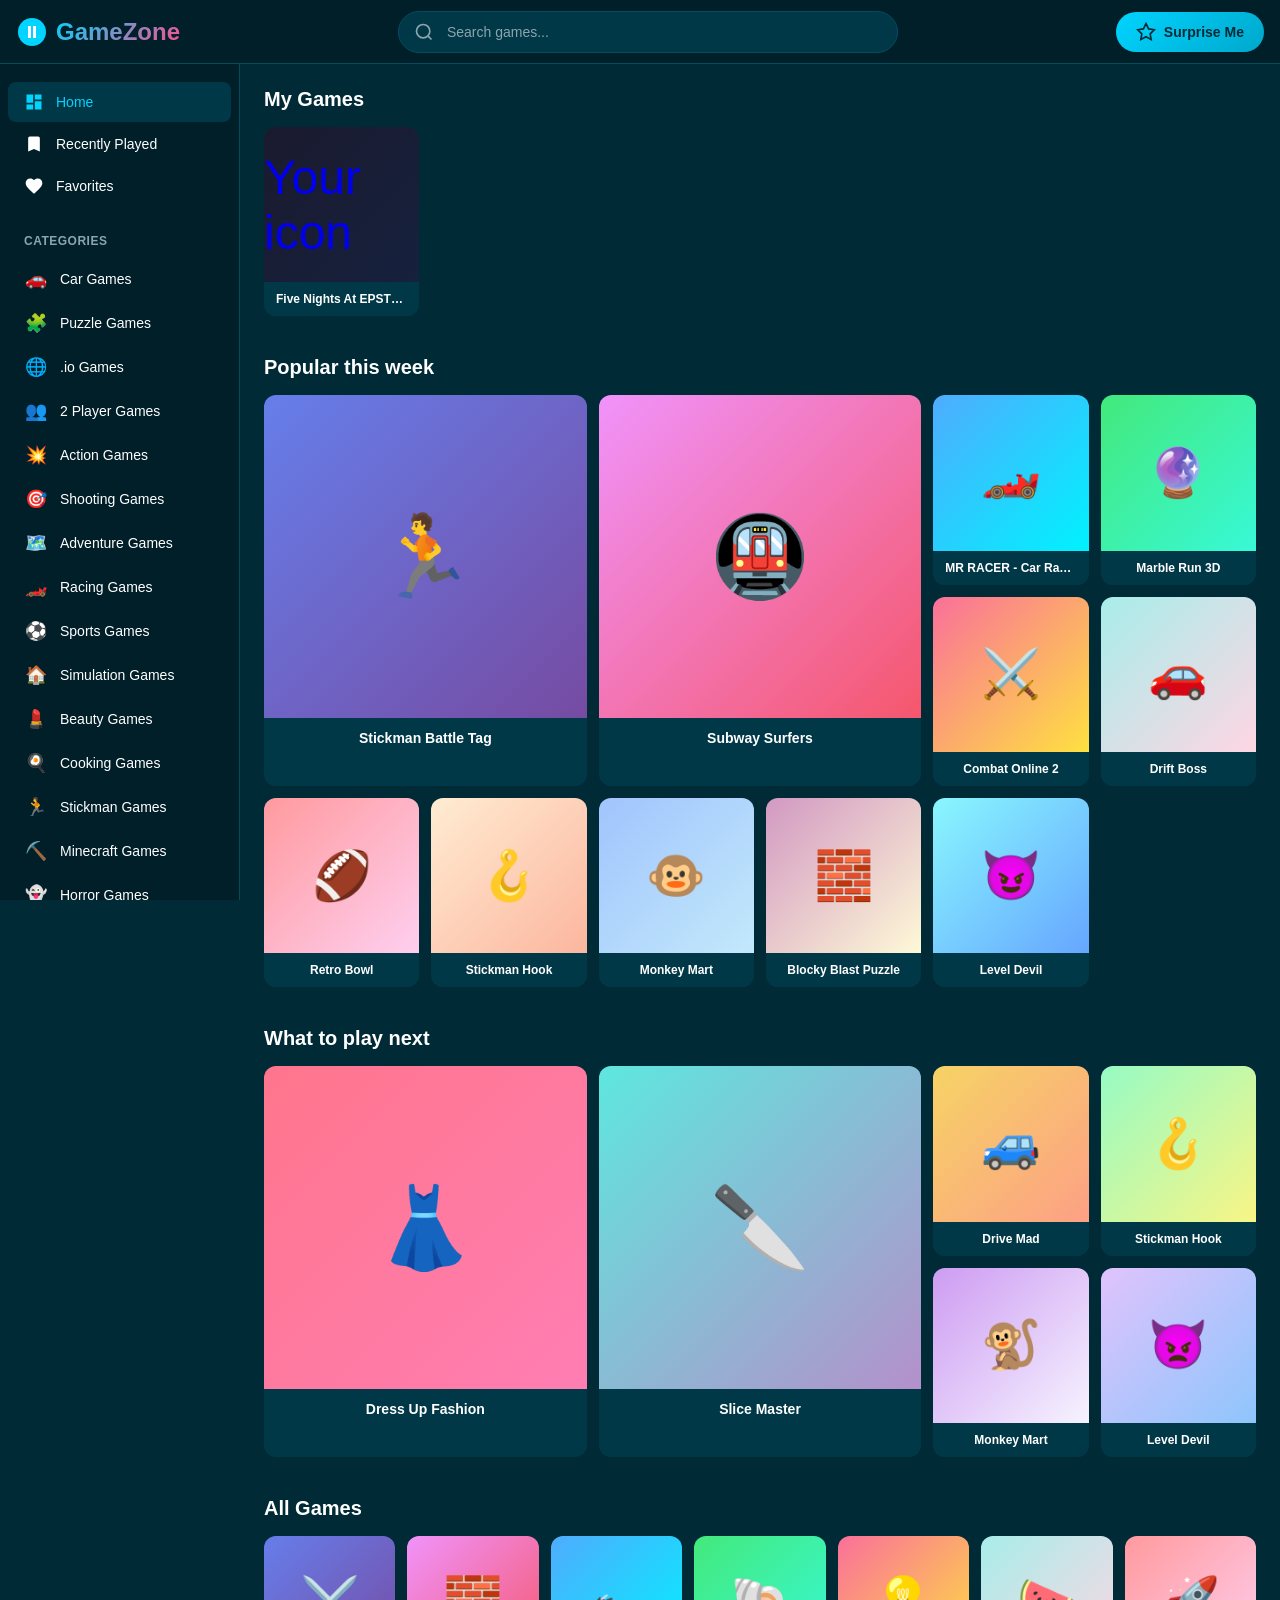
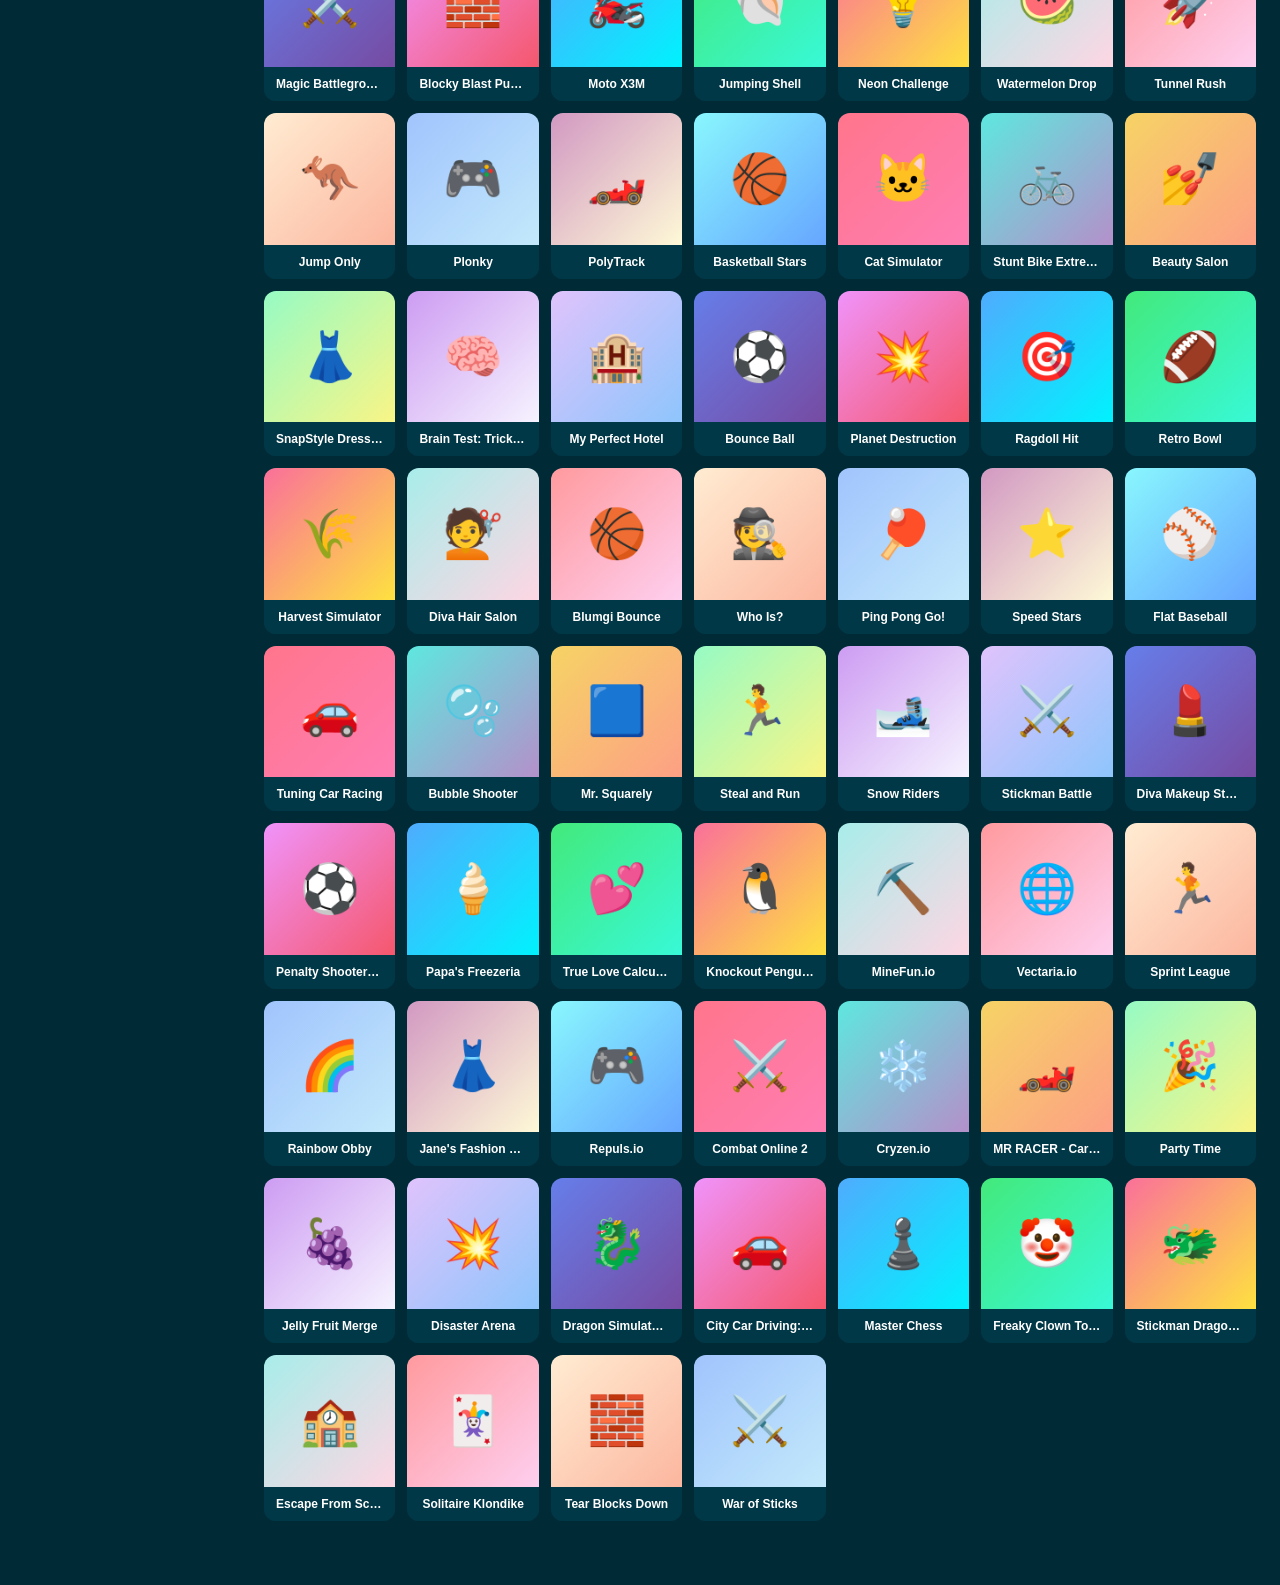
<file: public/index.html>
<!DOCTYPE html>
<html lang="en">
<head>
  <meta charset="UTF-8">
  <meta name="viewport" content="width=device-width, initial-scale=1.0">
  <title>Free Online Games - Play Now!</title>
  <link rel="stylesheet" href="style.css">
</head>
<body>
  <!-- Header -->
  <header class="header">
    <div class="header-left">
      <button class="menu-btn" id="menuBtn">
        <svg width="24" height="24" viewBox="0 0 24 24" fill="none" stroke="currentColor" stroke-width="2">
          <line x1="3" y1="6" x2="21" y2="6"></line>
          <line x1="3" y1="12" x2="21" y2="12"></line>
          <line x1="3" y1="18" x2="21" y2="18"></line>
        </svg>
      </button>
      <a href="/" class="logo">
        <span class="logo-icon">
          <svg width="32" height="32" viewBox="0 0 32 32" fill="currentColor">
            <circle cx="16" cy="16" r="14" fill="#00D4FF"/>
            <path d="M12 10h3v12h-3zM17 10h3v12h-3z" fill="#fff"/>
          </svg>
        </span>
        <span class="logo-text">GameZone</span>
      </a>
    </div>
    <div class="header-center">
      <div class="search-box">
        <svg class="search-icon" width="20" height="20" viewBox="0 0 24 24" fill="none" stroke="currentColor" stroke-width="2">
          <circle cx="11" cy="11" r="8"></circle>
          <line x1="21" y1="21" x2="16.65" y2="16.65"></line>
        </svg>
        <input type="text" placeholder="Search games..." class="search-input">
      </div>
    </div>
    <div class="header-right">
      <button class="btn-surprise">
        <svg width="20" height="20" viewBox="0 0 24 24" fill="none" stroke="currentColor" stroke-width="2">
          <path d="M12 2l3.09 6.26L22 9.27l-5 4.87 1.18 6.88L12 17.77l-6.18 3.25L7 14.14 2 9.27l6.91-1.01L12 2z"></path>
        </svg>
        Surprise Me
      </button>
    </div>
  </header>

  <div class="main-container">
    <!-- Sidebar -->
    <aside class="sidebar" id="sidebar">
      <nav class="sidebar-nav">
        <div class="nav-section">
          <a href="#" class="nav-item active">
            <svg width="20" height="20" viewBox="0 0 24 24" fill="currentColor">
              <path d="M3 13h8V3H3v10zm0 8h8v-6H3v6zm10 0h8V11h-8v10zm0-18v6h8V3h-8z"/>
            </svg>
            <span>Home</span>
          </a>
          <a href="#" class="nav-item">
            <svg width="20" height="20" viewBox="0 0 24 24" fill="currentColor">
              <path d="M17 3H7c-1.1 0-2 .9-2 2v16l7-3 7 3V5c0-1.1-.9-2-2-2z"/>
            </svg>
            <span>Recently Played</span>
          </a>
          <a href="#" class="nav-item">
            <svg width="20" height="20" viewBox="0 0 24 24" fill="currentColor">
              <path d="M12 21.35l-1.45-1.32C5.4 15.36 2 12.28 2 8.5 2 5.42 4.42 3 7.5 3c1.74 0 3.41.81 4.5 2.09C13.09 3.81 14.76 3 16.5 3 19.58 3 22 5.42 22 8.5c0 3.78-3.4 6.86-8.55 11.54L12 21.35z"/>
            </svg>
            <span>Favorites</span>
          </a>
        </div>

        <div class="nav-section">
          <h3 class="nav-title">Categories</h3>
          <a href="#" class="nav-item">
            <span class="category-icon car">🚗</span>
            <span>Car Games</span>
          </a>
          <a href="#" class="nav-item">
            <span class="category-icon puzzle">🧩</span>
            <span>Puzzle Games</span>
          </a>
          <a href="#" class="nav-item">
            <span class="category-icon io">🌐</span>
            <span>.io Games</span>
          </a>
          <a href="#" class="nav-item">
            <span class="category-icon two-player">👥</span>
            <span>2 Player Games</span>
          </a>
          <a href="#" class="nav-item">
            <span class="category-icon action">💥</span>
            <span>Action Games</span>
          </a>
          <a href="#" class="nav-item">
            <span class="category-icon shooting">🎯</span>
            <span>Shooting Games</span>
          </a>
          <a href="#" class="nav-item">
            <span class="category-icon adventure">🗺️</span>
            <span>Adventure Games</span>
          </a>
          <a href="#" class="nav-item">
            <span class="category-icon racing">🏎️</span>
            <span>Racing Games</span>
          </a>
          <a href="#" class="nav-item">
            <span class="category-icon sports">⚽</span>
            <span>Sports Games</span>
          </a>
          <a href="#" class="nav-item">
            <span class="category-icon simulation">🏠</span>
            <span>Simulation Games</span>
          </a>
          <a href="#" class="nav-item">
            <span class="category-icon beauty">💄</span>
            <span>Beauty Games</span>
          </a>
          <a href="#" class="nav-item">
            <span class="category-icon cooking">🍳</span>
            <span>Cooking Games</span>
          </a>
          <a href="#" class="nav-item">
            <span class="category-icon stickman">🏃</span>
            <span>Stickman Games</span>
          </a>
          <a href="#" class="nav-item">
            <span class="category-icon minecraft">⛏️</span>
            <span>Minecraft Games</span>
          </a>
          <a href="#" class="nav-item">
            <span class="category-icon horror">👻</span>
            <span>Horror Games</span>
          </a>
          <a href="#" class="nav-item">
            <span class="category-icon basketball">🏀</span>
            <span>Basketball Games</span>
          </a>
          <a href="#" class="nav-item">
            <span class="category-icon soccer">⚽</span>
            <span>Soccer Games</span>
          </a>
          <a href="#" class="nav-item">
            <span class="category-icon clicker">👆</span>
            <span>Clicker Games</span>
          </a>
        </div>
      </nav>
    </aside>

    <!-- Main Content -->
    <main class="main-content">
      <!-- My Games (Add your own games here!) -->
      <section class="game-section">
        <h2 class="section-title">My Games</h2>
        <div class="games-grid">
      <a href="file:///C:/Users/rocke/Downloads/Unblockedproxies%20gogaurdian%20bypassers/public/games/fnae/index.html" class="game-card">
  <div class="game-thumb" style="background: linear-gradient(135deg, #1a1a2e 0%, #16213e 100%);">
    <span class="game-emoji">Your icon</span>
  </div>
  <span class="game-title">Five Nights At EPSTEINS</span>
</a>
          <!-- ADD MORE GAMES: Copy the block below and change the href, colors, emoji, and title -->
          <!--
          <a href="/games/YOUR-GAME-FOLDER/index.html" class="game-card">
            <div class="game-thumb" style="background: linear-gradient(135deg, #COLOR1 0%, #COLOR2 100%);">
              <span class="game-emoji">EMOJI</span>
            </div>
            <span class="game-title">Your Game Title</span>
          </a>
          -->
        </div>
      </section>

      <!-- Popular This Week -->
      <section class="game-section">
        <h2 class="section-title">Popular this week</h2>
        <div class="games-grid featured">
          <a href="#" class="game-card large">
            <div class="game-thumb" style="background: linear-gradient(135deg, #667eea 0%, #764ba2 100%);">
              <span class="game-emoji">🏃</span>
            </div>
            <span class="game-title">Stickman Battle Tag</span>
          </a>
          <a href="#" class="game-card large">
            <div class="game-thumb" style="background: linear-gradient(135deg, #f093fb 0%, #f5576c 100%);">
              <span class="game-emoji">🚇</span>
            </div>
            <span class="game-title">Subway Surfers</span>
          </a>
          <a href="#" class="game-card">
            <div class="game-thumb" style="background: linear-gradient(135deg, #4facfe 0%, #00f2fe 100%);">
              <span class="game-emoji">🏎️</span>
            </div>
            <span class="game-title">MR RACER - Car Racing</span>
          </a>
          <a href="#" class="game-card">
            <div class="game-thumb" style="background: linear-gradient(135deg, #43e97b 0%, #38f9d7 100%);">
              <span class="game-emoji">🔮</span>
            </div>
            <span class="game-title">Marble Run 3D</span>
          </a>
          <a href="#" class="game-card">
            <div class="game-thumb" style="background: linear-gradient(135deg, #fa709a 0%, #fee140 100%);">
              <span class="game-emoji">⚔️</span>
            </div>
            <span class="game-title">Combat Online 2</span>
          </a>
          <a href="#" class="game-card">
            <div class="game-thumb" style="background: linear-gradient(135deg, #a8edea 0%, #fed6e3 100%);">
              <span class="game-emoji">🚗</span>
            </div>
            <span class="game-title">Drift Boss</span>
          </a>
          <a href="#" class="game-card">
            <div class="game-thumb" style="background: linear-gradient(135deg, #ff9a9e 0%, #fecfef 100%);">
              <span class="game-emoji">🏈</span>
            </div>
            <span class="game-title">Retro Bowl</span>
          </a>
          <a href="#" class="game-card">
            <div class="game-thumb" style="background: linear-gradient(135deg, #ffecd2 0%, #fcb69f 100%);">
              <span class="game-emoji">🪝</span>
            </div>
            <span class="game-title">Stickman Hook</span>
          </a>
          <a href="#" class="game-card">
            <div class="game-thumb" style="background: linear-gradient(135deg, #a1c4fd 0%, #c2e9fb 100%);">
              <span class="game-emoji">🐵</span>
            </div>
            <span class="game-title">Monkey Mart</span>
          </a>
          <a href="#" class="game-card">
            <div class="game-thumb" style="background: linear-gradient(135deg, #d299c2 0%, #fef9d7 100%);">
              <span class="game-emoji">🧱</span>
            </div>
            <span class="game-title">Blocky Blast Puzzle</span>
          </a>
          <a href="#" class="game-card">
            <div class="game-thumb" style="background: linear-gradient(135deg, #89f7fe 0%, #66a6ff 100%);">
              <span class="game-emoji">😈</span>
            </div>
            <span class="game-title">Level Devil</span>
          </a>
        </div>
      </section>

      <!-- What to Play Next -->
      <section class="game-section">
        <h2 class="section-title">What to play next</h2>
        <div class="games-grid">
          <a href="#" class="game-card large">
            <div class="game-thumb" style="background: linear-gradient(135deg, #ff758c 0%, #ff7eb3 100%);">
              <span class="game-emoji">👗</span>
            </div>
            <span class="game-title">Dress Up Fashion</span>
          </a>
          <a href="#" class="game-card large">
            <div class="game-thumb" style="background: linear-gradient(135deg, #5ee7df 0%, #b490ca 100%);">
              <span class="game-emoji">🔪</span>
            </div>
            <span class="game-title">Slice Master</span>
          </a>
          <a href="#" class="game-card">
            <div class="game-thumb" style="background: linear-gradient(135deg, #f6d365 0%, #fda085 100%);">
              <span class="game-emoji">🚙</span>
            </div>
            <span class="game-title">Drive Mad</span>
          </a>
          <a href="#" class="game-card">
            <div class="game-thumb" style="background: linear-gradient(135deg, #96fbc4 0%, #f9f586 100%);">
              <span class="game-emoji">🪝</span>
            </div>
            <span class="game-title">Stickman Hook</span>
          </a>
          <a href="#" class="game-card">
            <div class="game-thumb" style="background: linear-gradient(135deg, #cd9cf2 0%, #f6f3ff 100%);">
              <span class="game-emoji">🐒</span>
            </div>
            <span class="game-title">Monkey Mart</span>
          </a>
          <a href="#" class="game-card">
            <div class="game-thumb" style="background: linear-gradient(135deg, #e0c3fc 0%, #8ec5fc 100%);">
              <span class="game-emoji">👿</span>
            </div>
            <span class="game-title">Level Devil</span>
          </a>
        </div>
      </section>

      <!-- All Games Section -->
      <section class="game-section">
        <h2 class="section-title">All Games</h2>
        <div class="games-grid all-games">
          <a href="#" class="game-card">
            <div class="game-thumb" style="background: linear-gradient(135deg, #667eea 0%, #764ba2 100%);">
              <span class="game-emoji">⚔️</span>
            </div>
            <span class="game-title">Magic Battleground</span>
          </a>
          <a href="#" class="game-card">
            <div class="game-thumb" style="background: linear-gradient(135deg, #f093fb 0%, #f5576c 100%);">
              <span class="game-emoji">🧱</span>
            </div>
            <span class="game-title">Blocky Blast Puzzle</span>
          </a>
          <a href="#" class="game-card">
            <div class="game-thumb" style="background: linear-gradient(135deg, #4facfe 0%, #00f2fe 100%);">
              <span class="game-emoji">🏍️</span>
            </div>
            <span class="game-title">Moto X3M</span>
          </a>
          <a href="#" class="game-card">
            <div class="game-thumb" style="background: linear-gradient(135deg, #43e97b 0%, #38f9d7 100%);">
              <span class="game-emoji">🐚</span>
            </div>
            <span class="game-title">Jumping Shell</span>
          </a>
          <a href="#" class="game-card">
            <div class="game-thumb" style="background: linear-gradient(135deg, #fa709a 0%, #fee140 100%);">
              <span class="game-emoji">💡</span>
            </div>
            <span class="game-title">Neon Challenge</span>
          </a>
          <a href="#" class="game-card">
            <div class="game-thumb" style="background: linear-gradient(135deg, #a8edea 0%, #fed6e3 100%);">
              <span class="game-emoji">🍉</span>
            </div>
            <span class="game-title">Watermelon Drop</span>
          </a>
          <a href="#" class="game-card">
            <div class="game-thumb" style="background: linear-gradient(135deg, #ff9a9e 0%, #fecfef 100%);">
              <span class="game-emoji">🚀</span>
            </div>
            <span class="game-title">Tunnel Rush</span>
          </a>
          <a href="#" class="game-card">
            <div class="game-thumb" style="background: linear-gradient(135deg, #ffecd2 0%, #fcb69f 100%);">
              <span class="game-emoji">🦘</span>
            </div>
            <span class="game-title">Jump Only</span>
          </a>
          <a href="#" class="game-card">
            <div class="game-thumb" style="background: linear-gradient(135deg, #a1c4fd 0%, #c2e9fb 100%);">
              <span class="game-emoji">🎮</span>
            </div>
            <span class="game-title">Plonky</span>
          </a>
          <a href="#" class="game-card">
            <div class="game-thumb" style="background: linear-gradient(135deg, #d299c2 0%, #fef9d7 100%);">
              <span class="game-emoji">🏎️</span>
            </div>
            <span class="game-title">PolyTrack</span>
          </a>
          <a href="#" class="game-card">
            <div class="game-thumb" style="background: linear-gradient(135deg, #89f7fe 0%, #66a6ff 100%);">
              <span class="game-emoji">🏀</span>
            </div>
            <span class="game-title">Basketball Stars</span>
          </a>
          <a href="#" class="game-card">
            <div class="game-thumb" style="background: linear-gradient(135deg, #ff758c 0%, #ff7eb3 100%);">
              <span class="game-emoji">🐱</span>
            </div>
            <span class="game-title">Cat Simulator</span>
          </a>
          <a href="#" class="game-card">
            <div class="game-thumb" style="background: linear-gradient(135deg, #5ee7df 0%, #b490ca 100%);">
              <span class="game-emoji">🚲</span>
            </div>
            <span class="game-title">Stunt Bike Extreme</span>
          </a>
          <a href="#" class="game-card">
            <div class="game-thumb" style="background: linear-gradient(135deg, #f6d365 0%, #fda085 100%);">
              <span class="game-emoji">💅</span>
            </div>
            <span class="game-title">Beauty Salon</span>
          </a>
          <a href="#" class="game-card">
            <div class="game-thumb" style="background: linear-gradient(135deg, #96fbc4 0%, #f9f586 100%);">
              <span class="game-emoji">👗</span>
            </div>
            <span class="game-title">SnapStyle Dress Up</span>
          </a>
          <a href="#" class="game-card">
            <div class="game-thumb" style="background: linear-gradient(135deg, #cd9cf2 0%, #f6f3ff 100%);">
              <span class="game-emoji">🧠</span>
            </div>
            <span class="game-title">Brain Test: Tricky Puzzles</span>
          </a>
          <a href="#" class="game-card">
            <div class="game-thumb" style="background: linear-gradient(135deg, #e0c3fc 0%, #8ec5fc 100%);">
              <span class="game-emoji">🏨</span>
            </div>
            <span class="game-title">My Perfect Hotel</span>
          </a>
          <a href="#" class="game-card">
            <div class="game-thumb" style="background: linear-gradient(135deg, #667eea 0%, #764ba2 100%);">
              <span class="game-emoji">⚽</span>
            </div>
            <span class="game-title">Bounce Ball</span>
          </a>
          <a href="#" class="game-card">
            <div class="game-thumb" style="background: linear-gradient(135deg, #f093fb 0%, #f5576c 100%);">
              <span class="game-emoji">💥</span>
            </div>
            <span class="game-title">Planet Destruction</span>
          </a>
          <a href="#" class="game-card">
            <div class="game-thumb" style="background: linear-gradient(135deg, #4facfe 0%, #00f2fe 100%);">
              <span class="game-emoji">🎯</span>
            </div>
            <span class="game-title">Ragdoll Hit</span>
          </a>
          <a href="#" class="game-card">
            <div class="game-thumb" style="background: linear-gradient(135deg, #43e97b 0%, #38f9d7 100%);">
              <span class="game-emoji">🏈</span>
            </div>
            <span class="game-title">Retro Bowl</span>
          </a>
          <a href="#" class="game-card">
            <div class="game-thumb" style="background: linear-gradient(135deg, #fa709a 0%, #fee140 100%);">
              <span class="game-emoji">🌾</span>
            </div>
            <span class="game-title">Harvest Simulator</span>
          </a>
          <a href="#" class="game-card">
            <div class="game-thumb" style="background: linear-gradient(135deg, #a8edea 0%, #fed6e3 100%);">
              <span class="game-emoji">💇</span>
            </div>
            <span class="game-title">Diva Hair Salon</span>
          </a>
          <a href="#" class="game-card">
            <div class="game-thumb" style="background: linear-gradient(135deg, #ff9a9e 0%, #fecfef 100%);">
              <span class="game-emoji">🏀</span>
            </div>
            <span class="game-title">Blumgi Bounce</span>
          </a>
          <a href="#" class="game-card">
            <div class="game-thumb" style="background: linear-gradient(135deg, #ffecd2 0%, #fcb69f 100%);">
              <span class="game-emoji">🕵️</span>
            </div>
            <span class="game-title">Who Is?</span>
          </a>
          <a href="#" class="game-card">
            <div class="game-thumb" style="background: linear-gradient(135deg, #a1c4fd 0%, #c2e9fb 100%);">
              <span class="game-emoji">🏓</span>
            </div>
            <span class="game-title">Ping Pong Go!</span>
          </a>
          <a href="#" class="game-card">
            <div class="game-thumb" style="background: linear-gradient(135deg, #d299c2 0%, #fef9d7 100%);">
              <span class="game-emoji">⭐</span>
            </div>
            <span class="game-title">Speed Stars</span>
          </a>
          <a href="#" class="game-card">
            <div class="game-thumb" style="background: linear-gradient(135deg, #89f7fe 0%, #66a6ff 100%);">
              <span class="game-emoji">⚾</span>
            </div>
            <span class="game-title">Flat Baseball</span>
          </a>
          <a href="#" class="game-card">
            <div class="game-thumb" style="background: linear-gradient(135deg, #ff758c 0%, #ff7eb3 100%);">
              <span class="game-emoji">🚗</span>
            </div>
            <span class="game-title">Tuning Car Racing</span>
          </a>
          <a href="#" class="game-card">
            <div class="game-thumb" style="background: linear-gradient(135deg, #5ee7df 0%, #b490ca 100%);">
              <span class="game-emoji">🫧</span>
            </div>
            <span class="game-title">Bubble Shooter</span>
          </a>
          <a href="#" class="game-card">
            <div class="game-thumb" style="background: linear-gradient(135deg, #f6d365 0%, #fda085 100%);">
              <span class="game-emoji">🟦</span>
            </div>
            <span class="game-title">Mr. Squarely</span>
          </a>
          <a href="#" class="game-card">
            <div class="game-thumb" style="background: linear-gradient(135deg, #96fbc4 0%, #f9f586 100%);">
              <span class="game-emoji">🏃</span>
            </div>
            <span class="game-title">Steal and Run</span>
          </a>
          <a href="#" class="game-card">
            <div class="game-thumb" style="background: linear-gradient(135deg, #cd9cf2 0%, #f6f3ff 100%);">
              <span class="game-emoji">🎿</span>
            </div>
            <span class="game-title">Snow Riders</span>
          </a>
          <a href="#" class="game-card">
            <div class="game-thumb" style="background: linear-gradient(135deg, #e0c3fc 0%, #8ec5fc 100%);">
              <span class="game-emoji">⚔️</span>
            </div>
            <span class="game-title">Stickman Battle</span>
          </a>
          <a href="#" class="game-card">
            <div class="game-thumb" style="background: linear-gradient(135deg, #667eea 0%, #764ba2 100%);">
              <span class="game-emoji">💄</span>
            </div>
            <span class="game-title">Diva Makeup Studio</span>
          </a>
          <a href="#" class="game-card">
            <div class="game-thumb" style="background: linear-gradient(135deg, #f093fb 0%, #f5576c 100%);">
              <span class="game-emoji">⚽</span>
            </div>
            <span class="game-title">Penalty Shooters 2</span>
          </a>
          <a href="#" class="game-card">
            <div class="game-thumb" style="background: linear-gradient(135deg, #4facfe 0%, #00f2fe 100%);">
              <span class="game-emoji">🍦</span>
            </div>
            <span class="game-title">Papa&apos;s Freezeria</span>
          </a>
          <a href="#" class="game-card">
            <div class="game-thumb" style="background: linear-gradient(135deg, #43e97b 0%, #38f9d7 100%);">
              <span class="game-emoji">💕</span>
            </div>
            <span class="game-title">True Love Calculator</span>
          </a>
          <a href="#" class="game-card">
            <div class="game-thumb" style="background: linear-gradient(135deg, #fa709a 0%, #fee140 100%);">
              <span class="game-emoji">🐧</span>
            </div>
            <span class="game-title">Knockout Penguins</span>
          </a>
          <a href="#" class="game-card">
            <div class="game-thumb" style="background: linear-gradient(135deg, #a8edea 0%, #fed6e3 100%);">
              <span class="game-emoji">⛏️</span>
            </div>
            <span class="game-title">MineFun.io</span>
          </a>
          <a href="#" class="game-card">
            <div class="game-thumb" style="background: linear-gradient(135deg, #ff9a9e 0%, #fecfef 100%);">
              <span class="game-emoji">🌐</span>
            </div>
            <span class="game-title">Vectaria.io</span>
          </a>
          <a href="#" class="game-card">
            <div class="game-thumb" style="background: linear-gradient(135deg, #ffecd2 0%, #fcb69f 100%);">
              <span class="game-emoji">🏃</span>
            </div>
            <span class="game-title">Sprint League</span>
          </a>
          <a href="#" class="game-card">
            <div class="game-thumb" style="background: linear-gradient(135deg, #a1c4fd 0%, #c2e9fb 100%);">
              <span class="game-emoji">🌈</span>
            </div>
            <span class="game-title">Rainbow Obby</span>
          </a>
          <a href="#" class="game-card">
            <div class="game-thumb" style="background: linear-gradient(135deg, #d299c2 0%, #fef9d7 100%);">
              <span class="game-emoji">👗</span>
            </div>
            <span class="game-title">Jane&apos;s Fashion Studio</span>
          </a>
          <a href="#" class="game-card">
            <div class="game-thumb" style="background: linear-gradient(135deg, #89f7fe 0%, #66a6ff 100%);">
              <span class="game-emoji">🎮</span>
            </div>
            <span class="game-title">Repuls.io</span>
          </a>
          <a href="#" class="game-card">
            <div class="game-thumb" style="background: linear-gradient(135deg, #ff758c 0%, #ff7eb3 100%);">
              <span class="game-emoji">⚔️</span>
            </div>
            <span class="game-title">Combat Online 2</span>
          </a>
          <a href="#" class="game-card">
            <div class="game-thumb" style="background: linear-gradient(135deg, #5ee7df 0%, #b490ca 100%);">
              <span class="game-emoji">❄️</span>
            </div>
            <span class="game-title">Cryzen.io</span>
          </a>
          <a href="#" class="game-card">
            <div class="game-thumb" style="background: linear-gradient(135deg, #f6d365 0%, #fda085 100%);">
              <span class="game-emoji">🏎️</span>
            </div>
            <span class="game-title">MR RACER - Car Racing</span>
          </a>
          <a href="#" class="game-card">
            <div class="game-thumb" style="background: linear-gradient(135deg, #96fbc4 0%, #f9f586 100%);">
              <span class="game-emoji">🎉</span>
            </div>
            <span class="game-title">Party Time</span>
          </a>
          <a href="#" class="game-card">
            <div class="game-thumb" style="background: linear-gradient(135deg, #cd9cf2 0%, #f6f3ff 100%);">
              <span class="game-emoji">🍇</span>
            </div>
            <span class="game-title">Jelly Fruit Merge</span>
          </a>
          <a href="#" class="game-card">
            <div class="game-thumb" style="background: linear-gradient(135deg, #e0c3fc 0%, #8ec5fc 100%);">
              <span class="game-emoji">💥</span>
            </div>
            <span class="game-title">Disaster Arena</span>
          </a>
          <a href="#" class="game-card">
            <div class="game-thumb" style="background: linear-gradient(135deg, #667eea 0%, #764ba2 100%);">
              <span class="game-emoji">🐉</span>
            </div>
            <span class="game-title">Dragon Simulator 3D</span>
          </a>
          <a href="#" class="game-card">
            <div class="game-thumb" style="background: linear-gradient(135deg, #f093fb 0%, #f5576c 100%);">
              <span class="game-emoji">🚗</span>
            </div>
            <span class="game-title">City Car Driving: Stunt Master</span>
          </a>
          <a href="#" class="game-card">
            <div class="game-thumb" style="background: linear-gradient(135deg, #4facfe 0%, #00f2fe 100%);">
              <span class="game-emoji">♟️</span>
            </div>
            <span class="game-title">Master Chess</span>
          </a>
          <a href="#" class="game-card">
            <div class="game-thumb" style="background: linear-gradient(135deg, #43e97b 0%, #38f9d7 100%);">
              <span class="game-emoji">🤡</span>
            </div>
            <span class="game-title">Freaky Clown Town Mystery</span>
          </a>
          <a href="#" class="game-card">
            <div class="game-thumb" style="background: linear-gradient(135deg, #fa709a 0%, #fee140 100%);">
              <span class="game-emoji">🐲</span>
            </div>
            <span class="game-title">Stickman Dragon Fight</span>
          </a>
          <a href="#" class="game-card">
            <div class="game-thumb" style="background: linear-gradient(135deg, #a8edea 0%, #fed6e3 100%);">
              <span class="game-emoji">🏫</span>
            </div>
            <span class="game-title">Escape From School</span>
          </a>
          <a href="#" class="game-card">
            <div class="game-thumb" style="background: linear-gradient(135deg, #ff9a9e 0%, #fecfef 100%);">
              <span class="game-emoji">🃏</span>
            </div>
            <span class="game-title">Solitaire Klondike</span>
          </a>
          <a href="#" class="game-card">
            <div class="game-thumb" style="background: linear-gradient(135deg, #ffecd2 0%, #fcb69f 100%);">
              <span class="game-emoji">🧱</span>
            </div>
            <span class="game-title">Tear Blocks Down</span>
          </a>
          <a href="#" class="game-card">
            <div class="game-thumb" style="background: linear-gradient(135deg, #a1c4fd 0%, #c2e9fb 100%);">
              <span class="game-emoji">⚔️</span>
            </div>
            <span class="game-title">War of Sticks</span>
          </a>
        </div>
      </section>
    </main>
  </div>

  <script>
    // Toggle sidebar on mobile
    const menuBtn = document.getElementById('menuBtn');
    const sidebar = document.getElementById('sidebar');
    
    menuBtn.addEventListener('click', () => {
      sidebar.classList.toggle('open');
    });
  </script>
</body>
</html>
</file>
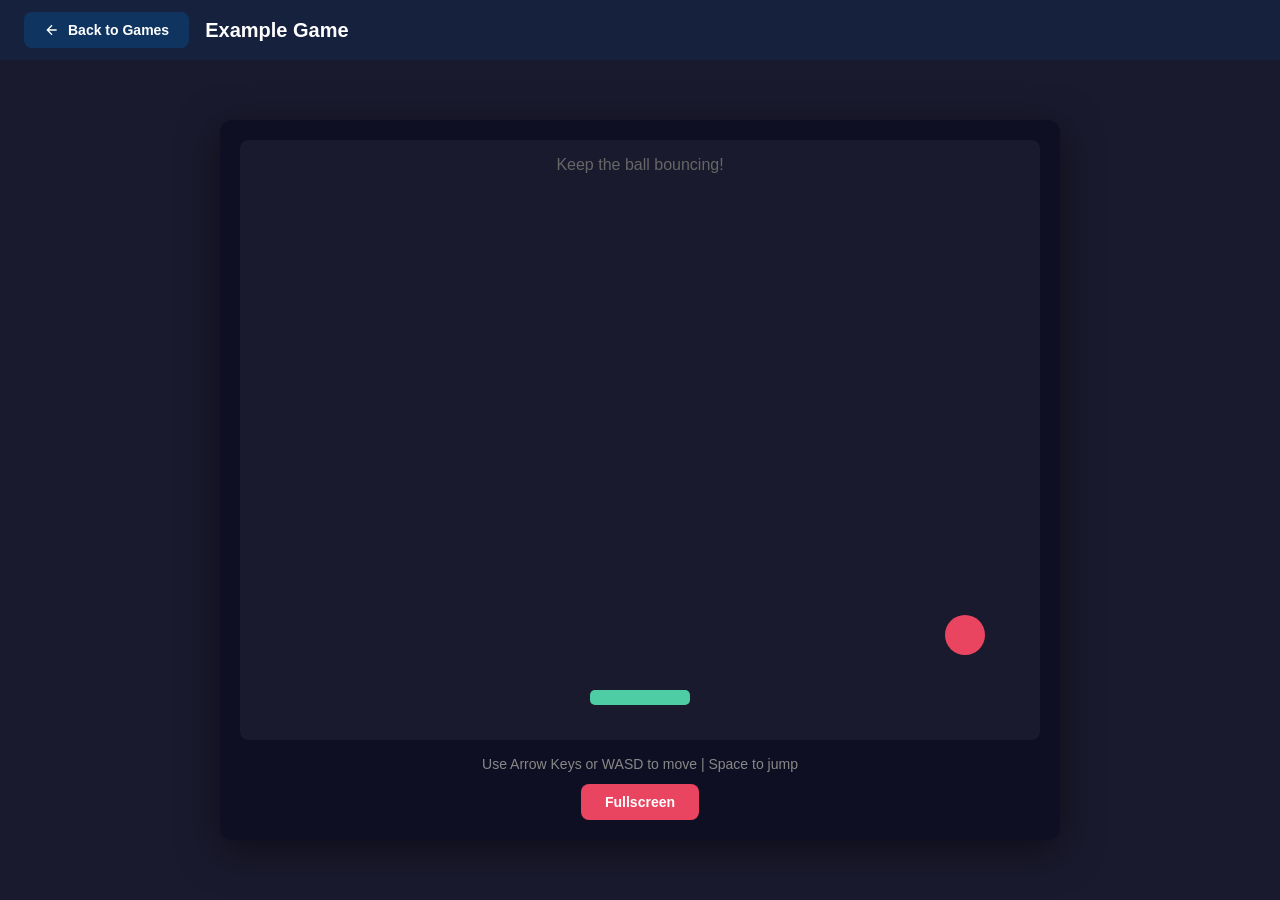
<file: public/games/example-game/index.html>
<!DOCTYPE html>
<html lang="en">
<head>
    <meta charset="UTF-8">
    <meta name="viewport" content="width=device-width, initial-scale=1.0">
    <title>Example Game</title>
    <style>
        * {
            margin: 0;
            padding: 0;
            box-sizing: border-box;
        }

        body {
            font-family: 'Nunito', sans-serif;
            background: #1a1a2e;
            min-height: 100vh;
            display: flex;
            flex-direction: column;
        }

        .game-header {
            background: #16213e;
            padding: 12px 24px;
            display: flex;
            align-items: center;
            gap: 16px;
        }

        .back-btn {
            background: #0f3460;
            color: white;
            border: none;
            padding: 10px 20px;
            border-radius: 8px;
            cursor: pointer;
            font-size: 14px;
            font-weight: 600;
            text-decoration: none;
            display: inline-flex;
            align-items: center;
            gap: 8px;
            transition: background 0.2s;
        }

        .back-btn:hover {
            background: #1a4a7a;
        }

        .game-title {
            color: white;
            font-size: 20px;
            font-weight: 700;
        }

        .game-container {
            flex: 1;
            display: flex;
            justify-content: center;
            align-items: center;
            padding: 20px;
        }

        .game-canvas-wrapper {
            background: #0f0f23;
            border-radius: 12px;
            padding: 20px;
            box-shadow: 0 10px 40px rgba(0,0,0,0.5);
        }

        #gameCanvas {
            display: block;
            background: #000;
            border-radius: 8px;
        }

        .game-controls {
            margin-top: 16px;
            text-align: center;
            color: #888;
            font-size: 14px;
        }

        .fullscreen-btn {
            background: #e94560;
            color: white;
            border: none;
            padding: 10px 24px;
            border-radius: 8px;
            cursor: pointer;
            font-size: 14px;
            font-weight: 600;
            margin-top: 12px;
            transition: background 0.2s;
        }

        .fullscreen-btn:hover {
            background: #ff6b6b;
        }
    </style>
</head>
<body>
    <div class="game-header">
        <a href="/index.html" class="back-btn">
            <svg width="16" height="16" viewBox="0 0 24 24" fill="none" stroke="currentColor" stroke-width="2">
                <path d="M19 12H5M12 19l-7-7 7-7"/>
            </svg>
            Back to Games
        </a>
        <h1 class="game-title">Example Game</h1>
    </div>

    <div class="game-container">
        <div class="game-canvas-wrapper">
            <!-- YOUR GAME GOES HERE -->
            <canvas id="gameCanvas" width="800" height="600"></canvas>
            
            <div class="game-controls">
                <p>Use Arrow Keys or WASD to move | Space to jump</p>
                <button class="fullscreen-btn" onclick="toggleFullscreen()">Fullscreen</button>
            </div>
        </div>
    </div>

    <script>
        // ============================================
        // EXAMPLE GAME CODE - REPLACE WITH YOUR OWN
        // ============================================
        
        const canvas = document.getElementById('gameCanvas');
        const ctx = canvas.getContext('2d');

        // Simple bouncing ball example
        let ball = {
            x: 400,
            y: 300,
            vx: 5,
            vy: 3,
            radius: 20,
            color: '#e94560'
        };

        let player = {
            x: 350,
            y: 550,
            width: 100,
            height: 15,
            color: '#4ecca3'
        };

        let keys = {};

        document.addEventListener('keydown', (e) => {
            keys[e.key] = true;
        });

        document.addEventListener('keyup', (e) => {
            keys[e.key] = false;
        });

        function update() {
            // Move player
            if ((keys['ArrowLeft'] || keys['a']) && player.x > 0) {
                player.x -= 8;
            }
            if ((keys['ArrowRight'] || keys['d']) && player.x < canvas.width - player.width) {
                player.x += 8;
            }

            // Move ball
            ball.x += ball.vx;
            ball.y += ball.vy;

            // Ball collision with walls
            if (ball.x + ball.radius > canvas.width || ball.x - ball.radius < 0) {
                ball.vx = -ball.vx;
            }
            if (ball.y - ball.radius < 0) {
                ball.vy = -ball.vy;
            }

            // Ball collision with player
            if (ball.y + ball.radius > player.y &&
                ball.x > player.x &&
                ball.x < player.x + player.width) {
                ball.vy = -Math.abs(ball.vy);
                ball.vx += (ball.x - (player.x + player.width/2)) / 10;
            }

            // Ball falls below
            if (ball.y > canvas.height) {
                ball.x = 400;
                ball.y = 300;
                ball.vx = 5 * (Math.random() > 0.5 ? 1 : -1);
                ball.vy = 3;
            }
        }

        function draw() {
            // Clear canvas
            ctx.fillStyle = '#1a1a2e';
            ctx.fillRect(0, 0, canvas.width, canvas.height);

            // Draw player
            ctx.fillStyle = player.color;
            ctx.beginPath();
            ctx.roundRect(player.x, player.y, player.width, player.height, 5);
            ctx.fill();

            // Draw ball
            ctx.fillStyle = ball.color;
            ctx.beginPath();
            ctx.arc(ball.x, ball.y, ball.radius, 0, Math.PI * 2);
            ctx.fill();

            // Draw instructions
            ctx.fillStyle = '#666';
            ctx.font = '16px Nunito, sans-serif';
            ctx.textAlign = 'center';
            ctx.fillText('Keep the ball bouncing!', canvas.width/2, 30);
        }

        function gameLoop() {
            update();
            draw();
            requestAnimationFrame(gameLoop);
        }

        gameLoop();

        // Fullscreen functionality
        function toggleFullscreen() {
            const wrapper = document.querySelector('.game-canvas-wrapper');
            if (!document.fullscreenElement) {
                wrapper.requestFullscreen();
            } else {
                document.exitFullscreen();
            }
        }
    </script>
</body>
</html>
</file>
<file: public/style.css>
/* Reset and Base Styles */
* {
  margin: 0;
  padding: 0;
  box-sizing: border-box;
}

:root {
  --bg-dark: #002b36;
  --bg-darker: #001f29;
  --bg-card: #003847;
  --bg-card-hover: #004d5e;
  --text-primary: #ffffff;
  --text-secondary: #8ba5ae;
  --accent-cyan: #00d4ff;
  --accent-pink: #ff4d8d;
  --border-color: #004d5e;
  --sidebar-width: 240px;
  --header-height: 64px;
}

html {
  scroll-behavior: smooth;
}

body {
  font-family: -apple-system, BlinkMacSystemFont, 'Segoe UI', Roboto, Oxygen, Ubuntu, sans-serif;
  background-color: var(--bg-dark);
  color: var(--text-primary);
  min-height: 100vh;
  overflow-x: hidden;
}

/* Header */
.header {
  position: fixed;
  top: 0;
  left: 0;
  right: 0;
  height: var(--header-height);
  background-color: var(--bg-darker);
  display: flex;
  align-items: center;
  justify-content: space-between;
  padding: 0 16px;
  z-index: 100;
  border-bottom: 1px solid var(--border-color);
}

.header-left {
  display: flex;
  align-items: center;
  gap: 16px;
}

.menu-btn {
  display: none;
  background: none;
  border: none;
  color: var(--text-primary);
  cursor: pointer;
  padding: 8px;
  border-radius: 8px;
  transition: background-color 0.2s;
}

.menu-btn:hover {
  background-color: var(--bg-card);
}

.logo {
  display: flex;
  align-items: center;
  gap: 8px;
  text-decoration: none;
  color: var(--text-primary);
}

.logo-icon {
  display: flex;
  align-items: center;
}

.logo-text {
  font-size: 24px;
  font-weight: 700;
  background: linear-gradient(135deg, var(--accent-cyan), var(--accent-pink));
  -webkit-background-clip: text;
  -webkit-text-fill-color: transparent;
  background-clip: text;
}

.header-center {
  flex: 1;
  max-width: 500px;
  margin: 0 24px;
}

.search-box {
  position: relative;
  width: 100%;
}

.search-icon {
  position: absolute;
  left: 16px;
  top: 50%;
  transform: translateY(-50%);
  color: var(--text-secondary);
}

.search-input {
  width: 100%;
  padding: 12px 16px 12px 48px;
  background-color: var(--bg-card);
  border: 1px solid var(--border-color);
  border-radius: 24px;
  color: var(--text-primary);
  font-size: 14px;
  outline: none;
  transition: border-color 0.2s, background-color 0.2s;
}

.search-input::placeholder {
  color: var(--text-secondary);
}

.search-input:focus {
  border-color: var(--accent-cyan);
  background-color: var(--bg-darker);
}

.header-right {
  display: flex;
  align-items: center;
  gap: 12px;
}

.btn-surprise {
  display: flex;
  align-items: center;
  gap: 8px;
  padding: 10px 20px;
  background: linear-gradient(135deg, var(--accent-cyan), #00a8cc);
  border: none;
  border-radius: 24px;
  color: var(--bg-dark);
  font-weight: 600;
  font-size: 14px;
  cursor: pointer;
  transition: transform 0.2s, box-shadow 0.2s;
}

.btn-surprise:hover {
  transform: scale(1.05);
  box-shadow: 0 4px 20px rgba(0, 212, 255, 0.3);
}

/* Main Container */
.main-container {
  display: flex;
  margin-top: var(--header-height);
  min-height: calc(100vh - var(--header-height));
}

/* Sidebar */
.sidebar {
  position: fixed;
  top: var(--header-height);
  left: 0;
  width: var(--sidebar-width);
  height: calc(100vh - var(--header-height));
  background-color: var(--bg-darker);
  border-right: 1px solid var(--border-color);
  overflow-y: auto;
  z-index: 50;
  transition: transform 0.3s ease;
}

.sidebar::-webkit-scrollbar {
  width: 6px;
}

.sidebar::-webkit-scrollbar-track {
  background: transparent;
}

.sidebar::-webkit-scrollbar-thumb {
  background: var(--border-color);
  border-radius: 3px;
}

.sidebar::-webkit-scrollbar-thumb:hover {
  background: var(--text-secondary);
}

.sidebar-nav {
  padding: 16px 0;
}

.nav-section {
  padding: 0 8px;
  margin-bottom: 16px;
}

.nav-title {
  font-size: 12px;
  font-weight: 600;
  color: var(--text-secondary);
  text-transform: uppercase;
  letter-spacing: 0.5px;
  padding: 12px 16px 8px;
}

.nav-item {
  display: flex;
  align-items: center;
  gap: 12px;
  padding: 10px 16px;
  color: var(--text-primary);
  text-decoration: none;
  border-radius: 8px;
  margin: 2px 0;
  transition: background-color 0.2s;
  font-size: 14px;
}

.nav-item:hover {
  background-color: var(--bg-card);
}

.nav-item.active {
  background-color: var(--bg-card);
  color: var(--accent-cyan);
}

.nav-item svg {
  flex-shrink: 0;
}

.category-icon {
  font-size: 18px;
  width: 24px;
  text-align: center;
}

/* Main Content */
.main-content {
  flex: 1;
  margin-left: var(--sidebar-width);
  padding: 24px;
  max-width: calc(100vw - var(--sidebar-width));
}

/* Game Sections */
.game-section {
  margin-bottom: 40px;
}

.section-title {
  font-size: 20px;
  font-weight: 700;
  margin-bottom: 16px;
  color: var(--text-primary);
}

/* Games Grid */
.games-grid {
  display: grid;
  grid-template-columns: repeat(auto-fill, minmax(140px, 1fr));
  gap: 12px;
}

.games-grid.featured {
  grid-template-columns: repeat(auto-fill, minmax(140px, 1fr));
}

.games-grid.all-games {
  grid-template-columns: repeat(auto-fill, minmax(120px, 1fr));
}

/* Game Card */
.game-card {
  display: flex;
  flex-direction: column;
  text-decoration: none;
  border-radius: 12px;
  overflow: hidden;
  transition: transform 0.2s, box-shadow 0.2s;
  background-color: var(--bg-card);
}

.game-card:hover {
  transform: translateY(-4px) scale(1.02);
  box-shadow: 0 8px 24px rgba(0, 0, 0, 0.3);
}

.game-card.large {
  grid-column: span 2;
  grid-row: span 2;
}

.game-thumb {
  aspect-ratio: 1;
  display: flex;
  align-items: center;
  justify-content: center;
  position: relative;
  overflow: hidden;
}

.game-card.large .game-thumb {
  aspect-ratio: 1;
}

.game-emoji {
  font-size: 48px;
  transition: transform 0.3s;
}

.game-card.large .game-emoji {
  font-size: 80px;
}

.game-card:hover .game-emoji {
  transform: scale(1.1);
}

.game-title {
  padding: 10px 12px;
  font-size: 12px;
  font-weight: 600;
  color: var(--text-primary);
  text-align: center;
  white-space: nowrap;
  overflow: hidden;
  text-overflow: ellipsis;
  background-color: var(--bg-card);
}

.game-card.large .game-title {
  font-size: 14px;
  padding: 12px 16px;
}

/* Responsive Styles */
@media (max-width: 1200px) {
  .games-grid {
    grid-template-columns: repeat(auto-fill, minmax(130px, 1fr));
  }
  
  .games-grid.all-games {
    grid-template-columns: repeat(auto-fill, minmax(110px, 1fr));
  }
}

@media (max-width: 992px) {
  :root {
    --sidebar-width: 200px;
  }
  
  .game-card.large {
    grid-column: span 2;
    grid-row: span 2;
  }
}

@media (max-width: 768px) {
  .menu-btn {
    display: flex;
  }
  
  .sidebar {
    transform: translateX(-100%);
    width: 280px;
    box-shadow: 4px 0 24px rgba(0, 0, 0, 0.3);
  }
  
  .sidebar.open {
    transform: translateX(0);
  }
  
  .main-content {
    margin-left: 0;
    max-width: 100%;
    padding: 16px;
  }
  
  .header-center {
    display: none;
  }
  
  .btn-surprise span {
    display: none;
  }
  
  .btn-surprise {
    padding: 10px;
  }
  
  .games-grid {
    grid-template-columns: repeat(auto-fill, minmax(100px, 1fr));
    gap: 8px;
  }
  
  .games-grid.all-games {
    grid-template-columns: repeat(auto-fill, minmax(90px, 1fr));
  }
  
  .game-card.large {
    grid-column: span 2;
    grid-row: span 2;
  }
  
  .game-emoji {
    font-size: 36px;
  }
  
  .game-card.large .game-emoji {
    font-size: 60px;
  }
  
  .game-title {
    font-size: 11px;
    padding: 8px;
  }
}

@media (max-width: 480px) {
  .games-grid {
    grid-template-columns: repeat(3, 1fr);
    gap: 6px;
  }
  
  .games-grid.all-games {
    grid-template-columns: repeat(3, 1fr);
  }
  
  .game-card.large {
    grid-column: span 1;
    grid-row: span 1;
  }
  
  .game-card.large .game-emoji {
    font-size: 36px;
  }
  
  .game-card.large .game-title {
    font-size: 11px;
  }
  
  .section-title {
    font-size: 18px;
  }
}

/* Overlay for mobile sidebar */
@media (max-width: 768px) {
  .sidebar.open::before {
    content: '';
    position: fixed;
    top: 0;
    left: 0;
    right: 0;
    bottom: 0;
    background-color: rgba(0, 0, 0, 0.5);
    z-index: -1;
  }
}

/* Animation */
@keyframes fadeIn {
  from {
    opacity: 0;
    transform: translateY(10px);
  }
  to {
    opacity: 1;
    transform: translateY(0);
  }
}

.game-card {
  animation: fadeIn 0.3s ease forwards;
}

.games-grid .game-card:nth-child(1) { animation-delay: 0.02s; }
.games-grid .game-card:nth-child(2) { animation-delay: 0.04s; }
.games-grid .game-card:nth-child(3) { animation-delay: 0.06s; }
.games-grid .game-card:nth-child(4) { animation-delay: 0.08s; }
.games-grid .game-card:nth-child(5) { animation-delay: 0.1s; }
.games-grid .game-card:nth-child(6) { animation-delay: 0.12s; }
.games-grid .game-card:nth-child(7) { animation-delay: 0.14s; }
.games-grid .game-card:nth-child(8) { animation-delay: 0.16s; }
.games-grid .game-card:nth-child(9) { animation-delay: 0.18s; }
.games-grid .game-card:nth-child(10) { animation-delay: 0.2s; }
</file>
